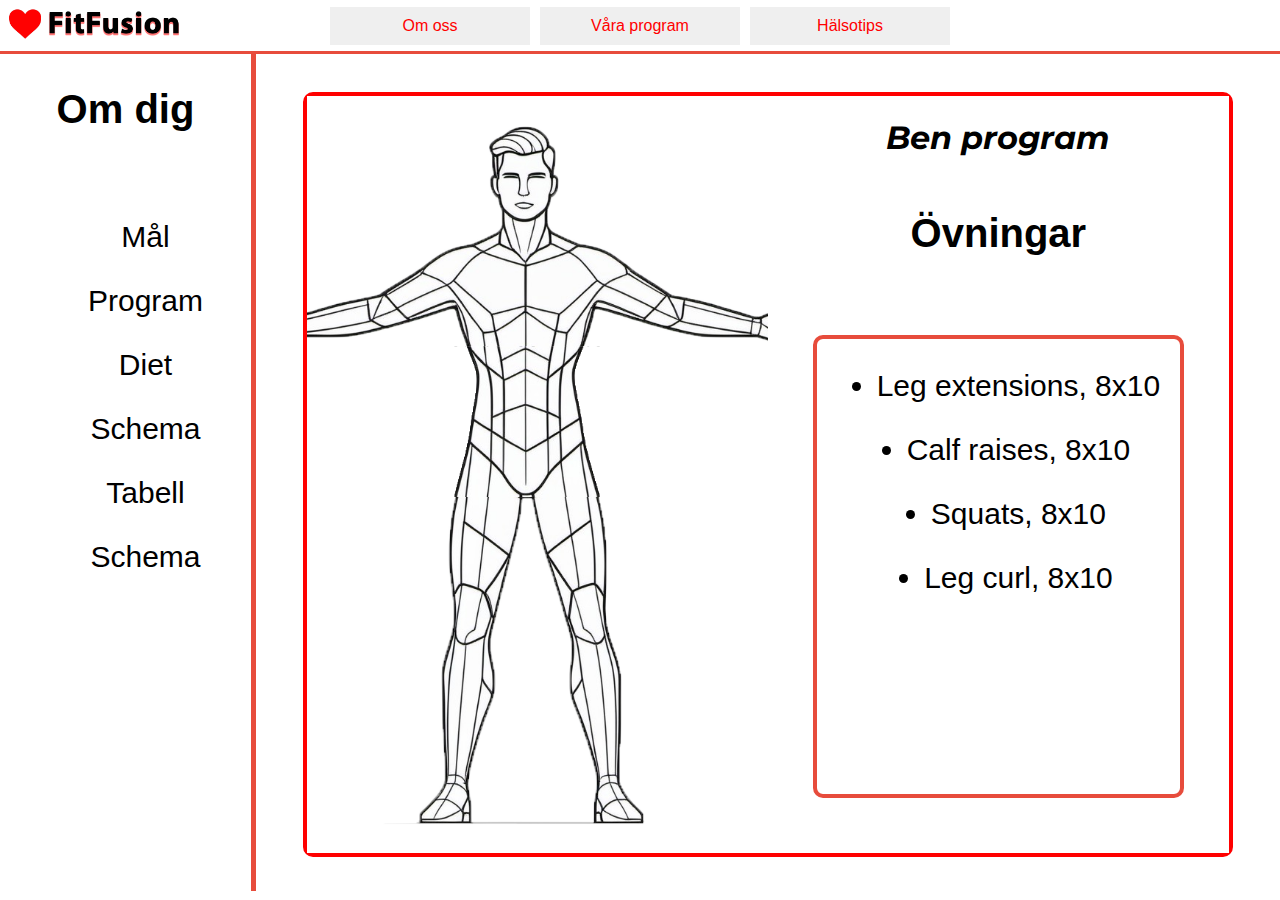
<file: program.html>
<!DOCTYPE html>
<html lang="sv">
<head>
    <meta charset="UTF-8">
    <meta name="viewport" content="width=device-width, initial-scale=1.0">
    <title>FitFusion My programs</title>
    <link rel="stylesheet" href="css/index.css">

</head>
<body>
    <div id="container3">
        <header class="navbar">
            <div class="logo">
             <img src="/img/Icon.png" alt="Logo">
         </div>
         <div class="nav-center">
             <nav class="nav-buttons">
                <form action="/index.html">
                    <button>Om oss</button>
                </form>
                <form action="/program.html">
                    <button>Våra program</button>
                </form>
                <form action="/health.html">
                    <button>Hälsotips</button>
                </form>
             </nav>
         </div>
         <div class="spacing"></div>
     </header>
        <aside>
            <h2>Om dig</h2>
                
                <ul>
                <li>Mål</li>
                <li>Program</li>
                <li>Diet</li>
                <li>Schema</li>
                <li>Tabell</li>
                <li>Schema</li>
                </ul>
        </aside>
        <main>
            <div class="ProgramBox">
                <div class="ImageBox">
                    <div id="Top"></div>
                    <div id="Middle"></div>
                    <div id="Bottom"></div>
                </div>
                <div class="programinfo">
                    <h1>Ben program</h1>
                    <h2>Övningar</h2>
                    <ul>
                    <li>Leg extensions, 8x10</li>
                    <li>Calf raises, 8x10</li>
                    <li>Squats, 8x10</li>
                    <li>Leg curl, 8x10</li>
                    </ul>
                </div>
            </div>
        </main>
    </div>
</body>
</html>
</file>
<file: css/index.css>
:root {
    --main: #e74c3c;
}

body {
    margin: 0;
}

#container1 {
    padding: 0;
    display: grid;
    grid-template-areas: 
    "hd hd"
    "mn mn"
    "vo vo"
    "re re"
    "ft ft";
}
#container2 {
    margin: 0;
    padding: 0;
    display: grid;
    grid-template-areas: 
    "hd hd"
    "fo fo"
    "ft ft";
}
#container3 {
    margin: 0;
    padding: 0;
    display: grid;
    grid-template-columns: 20vw 80vw;
    grid-template-rows: 6vh 88vh;
    grid-template-areas: 
    "hd hd"
    "si ma"
    "si ma"
    "ft ft";
    height: 100vh;
}
header {
    grid-area: hd;
}
#container3 main {
    width: 100%;
    height: 100%;
    background-color: white;
    grid-area: ma;
    display: flex;
    align-items: center;
    justify-content: center;
}

.ProgramBox {
    width: 90%;
    height: 90%;
    background-color: #dbcccc;
    display: grid;
    grid-template-columns: 50% 50%;
    padding: 0;
    margin:0;
    border: 4px red solid;
    border-radius: 10px;

}
.ImageBox {
    width: 100%;
    height: 100%;
    display: grid;
    background-size: cover;
    grid-template-rows: 33% 20% 47%;
    margin:0;
    padding: 0;
    border: none;
}

#Top {
    width: 100%;
    height: 100%;
    background-image: url("/img/Figure/Top.png");
    background-size:cover;
    background-position: center;
    border:0; 
    margin: 0;
}
#Middle {
    width: 100%;
    height: 100%;
    background-image: url("/img/Figure/Middle.png");
    background-size: cover;
    background-position:center;
    border: 0;
    margin: 0;
}
#Bottom {
    width: 100%;
    height: 100%;
    background-image: url("/img/Figure/Bottom.png");
    background-size: cover;
    background-position:center;
    border: 0;
    margin: 0;
}
#Top:hover
{
    background-image: url("/img/Figure/MarkedTop.png"); 
}
#Middle:hover
{
    background-image: url("/img/Figure/MarkedMiddle.png"); 
}

#Bottom:hover
{
    background-image: url("/img/Figure/BottomMarked.png"); 
}



aside {
    background-color: white;
    height: 93vh;
    display: flex;
    grid-area: si;
    justify-content: center;
    border-right: 5px solid var(--main);

}

#container3 .navbar {
    display: flex;
    justify-content: space-between;
    align-items: center;
    height: 95%;
    background-color: white;
    color: white;
    border-bottom: 5px solid var(--main);;
    grid-area: hd;
}

.navbar {
    display: flex;
    justify-content: space-between;
    align-items: center;
    height: 12vh;
    background-color: white;
    color: white;
    border-bottom: 5px solid var(--main);
    grid-area: hd;
}

.ExploreMore  {
    text-align: center;
    font-size: 45px;
    font-family: Arial, Helvetica, sans-serif;
    font-weight: bolder;
    grid-area: vo;
    background-color: white;
    
    height: 60vh;
}
.TrustedBy {
    margin-top: -300px;
    font-size: 45px;
    height: 100%;
    width: 100%;
    background-color: white;
    display: flex;
    grid-area: re;
    flex-direction: column;
    text-align: center;
    align-items: center;
    
}

.TrustedCard {
    background-color: rgb(240, 141, 141);
    width: 60%;
    height: 100%;
    display: flex;
    justify-content: center;
    flex-wrap: wrap;
    overflow-y: scroll;
    border-radius: 10px;
    border: 2px solid var(--main);
    
}
.cardholder {
    display: flex;
    width: 100%;
    height: 600px;
    flex-direction: row;
    justify-content: center;
    grid-area: vo;
    
}


.card {
    width: 300px;
    height: 300px;
    border: 2px solid var(--main);
    background-color: white;
    margin: 3px;
    border-radius: 20px;
}
.card p {
    font-size: 15px;

}
.card img {
    margin-top: 30px;
    width: 50px;
    height: 50px;   
}
.profilecard {
    width: 200px;
    flex: none;
    height: 200px;
    border: 2px solid red;
    background-color: white;
    border-radius: 20px;
    margin: 10px;
}
.profilecard div {
    margin-top: -50px;
}
.profilecard p {
    font-size: 16px;
}
.profilecard img {
    margin: 10px;
    width: 50%;
    height: 50%;
}

.logo img {
    height: 100%;
    width: 200px;
}

footer {
    margin-top: 20px;
    grid-area: ft;
    width: 100%;
    background-color: var(--main);
    height: 20vh;
}

.nav-center {
    position: relative;
    display: flex;
    width: 100%;
    justify-content: center;
    flex: 1;
}

.nav-buttons {
    display: flex;
    gap: 10px;
}

.nav-buttons button {
    color: var(--main);
    font-size: 16px;
    border: none;
    padding: 10px 20px;
    cursor: pointer;
    width: 200px;
    transition: 0.1s;
}

.spacing {
    padding-right: 200px;
}
#container1 main {
    width: 100%;
    height: 60vh;
    background-color: var(--main);
    display: flex;
    align-items: center;
    border-bottom: 4px red solid;
    grid-area: mn;
}

.maintext {
    width: 50%;
    height: 80%;
    margin-left: 50px;

    display: flex;
    flex-direction: column;
    justify-content: center;

}
.maintext h1 {
    font-size: 50px;
}
.maintext p {
    font-size: 20px
}

@font-face {
    font-family: "Montserrat";
    src: url("/fonts/Montserrat-Italic-VariableFont_wght.ttf");
}

h1 {
    font-family: "Montserrat";
    font-size: 100%;

}
h3 {
    font-size: 60.0%;
}
.headertitle {
    font-size: 100%;
    font-family: Arial, Helvetica, sans-serif;
}
.main h1 {
    font-size: 200%
}

.indeximage {
    width: 45%;
    height: 45vh;
    background-color: brown;
    margin-left: 10%;
    margin-right: 5%;
    border: 2px solid rgb(161, 14, 14);
    border-radius: 10px;
    background-size:cover;
    background-image: url("https://images.unsplash.com/photo-1627483262112-039e9a0a0f16?q=80&w=2070&auto=format&fit=crop&ixlib=rb-4.0.3&ixid=M3wxMjA3fDB8MHxwaG90by1wYWdlfHx8fGVufDB8fHx8fA%3D%3D");
}
.startnow {
    width: 30%;
    height: 10%;
    border: 2px solid rgb(154, 3, 3);
    border-radius: 5px;
    background-color: var(--main);
    font-size: 100%;
    transition: 0.1s;
}
.startnow:hover {
    background-color: rgb(124, 16, 16);
    cursor:pointer;
}



.navbar {
    display: flex;
    justify-content: space-between;
    align-items: center;
    height: 6vh;
    background-color: white;
    color: white;
    border-bottom: 4px red solid;
    grid-area: hd;
    width: 100%;
}

.logo img {
    height: 100%;
    width: 200px;
}

footer {
    margin-top: 20px;
    grid-area: ft;
    width: 100%;
    background-color: var(--main);
    height: 20vh;
}

.nav-center {
    position: relative;
    display: flex;
    width: 100%;
    justify-content: center;
    flex: 1;
}

.nav-buttons {
    display: flex;
    gap: 10px;
}

.nav-buttons button {
    color: rgb(255, 0, 0);
    font-size: 16px;
    border: none;
    padding: 10px 20px;
    cursor: pointer;
    width: 200px;
    transition: 0.1s;
}
.nav-buttons button:hover {
    margin: -6px;
    font-size: 21px;
    border-bottom: 3px solid var(--main);;
}

.spacing {
    padding-right: 200px;
}

.forumCenter
{
    width: 95vw;
    height: 100%;
    background-color: rgb(255, 243, 243);
    display: flex;
    flex-direction: column;
    justify-content: center;
    align-items: center;
    border: 4px solid rgba(251, 159, 159, 0.722);
    border-radius: 10px;
}

.forum {
    grid-area: fo;
    margin-top: 30px;
    width: 100%;
    height: 100%;
    display:flex;
    flex-direction: column;
    align-items: center;
    gap:10px;
    
    
}

.container {
    margin-top: 1%;
    width: 95%;
    height: 320px;
    background-color: white;
    border: 6px solid rgba(244, 43, 43, 0.722);
    border-radius: 15px;
}

.container img {
    border: 3px solid rgb(255, 0, 0);
    height: 85%;
    margin: 5px;
    border-radius: 10px;
}
.container p 
{
    height: 30%;
    font-size: 120%;
    margin:5px;
    font-family: Arial, Helvetica, sans-serif;
    border-radius: 5px;
}
.container button{
    width: 150px;
    height: 45px;
    margin-left: 80%;
    border: 3px solid red;
    border-radius: 10px;
    background-color: rgb(255, 126, 126);
    font-size: 100%;

}
.container button :hover {
background-color: red;
}
.containerHeader {
    height: 40%;
    width: 90%;
    display: flex;
    align-items: center;
    
}
.containerHeader h2 {
    margin-left: 10px;
    font-family: Arial, Helvetica, sans-serif;

    height: 40%;
    font-weight: bold;
    font-size: 200%;
}
h2 {
    font-family: Arial, Helvetica, sans-serif;
    font-size: 40px;
}

.programinfo {
    background-color: white;
    display: flex;
    align-items: center;
    flex-direction: column;
}
.programinfo h1 {
    font-size: 2em;
}

ul {
    border: var(--main) 4px solid;
    border-radius: 10px;
    font-size: 30px;
    width: 70%;
    height: 60%;
    margin: auto;
    margin-top: 10%;
    display: flex;
    align-items: center;
    flex-direction: column;
    font-family: Arial, Helvetica, sans-serif;
}
aside ul {
    border: none;
    list-style: none;
}


li {
    margin-top: 30px;
}
aside ul :hover {
    color: red;
    font-weight:bold;
 }
aside {
    display: flex;
    justify-content: center;
    align-items: center;
    flex-direction: column;
}

aside div {
    display: flex;
    align-items: center;
}

aside h1 {
    font-size: 30px;
}
</file>
